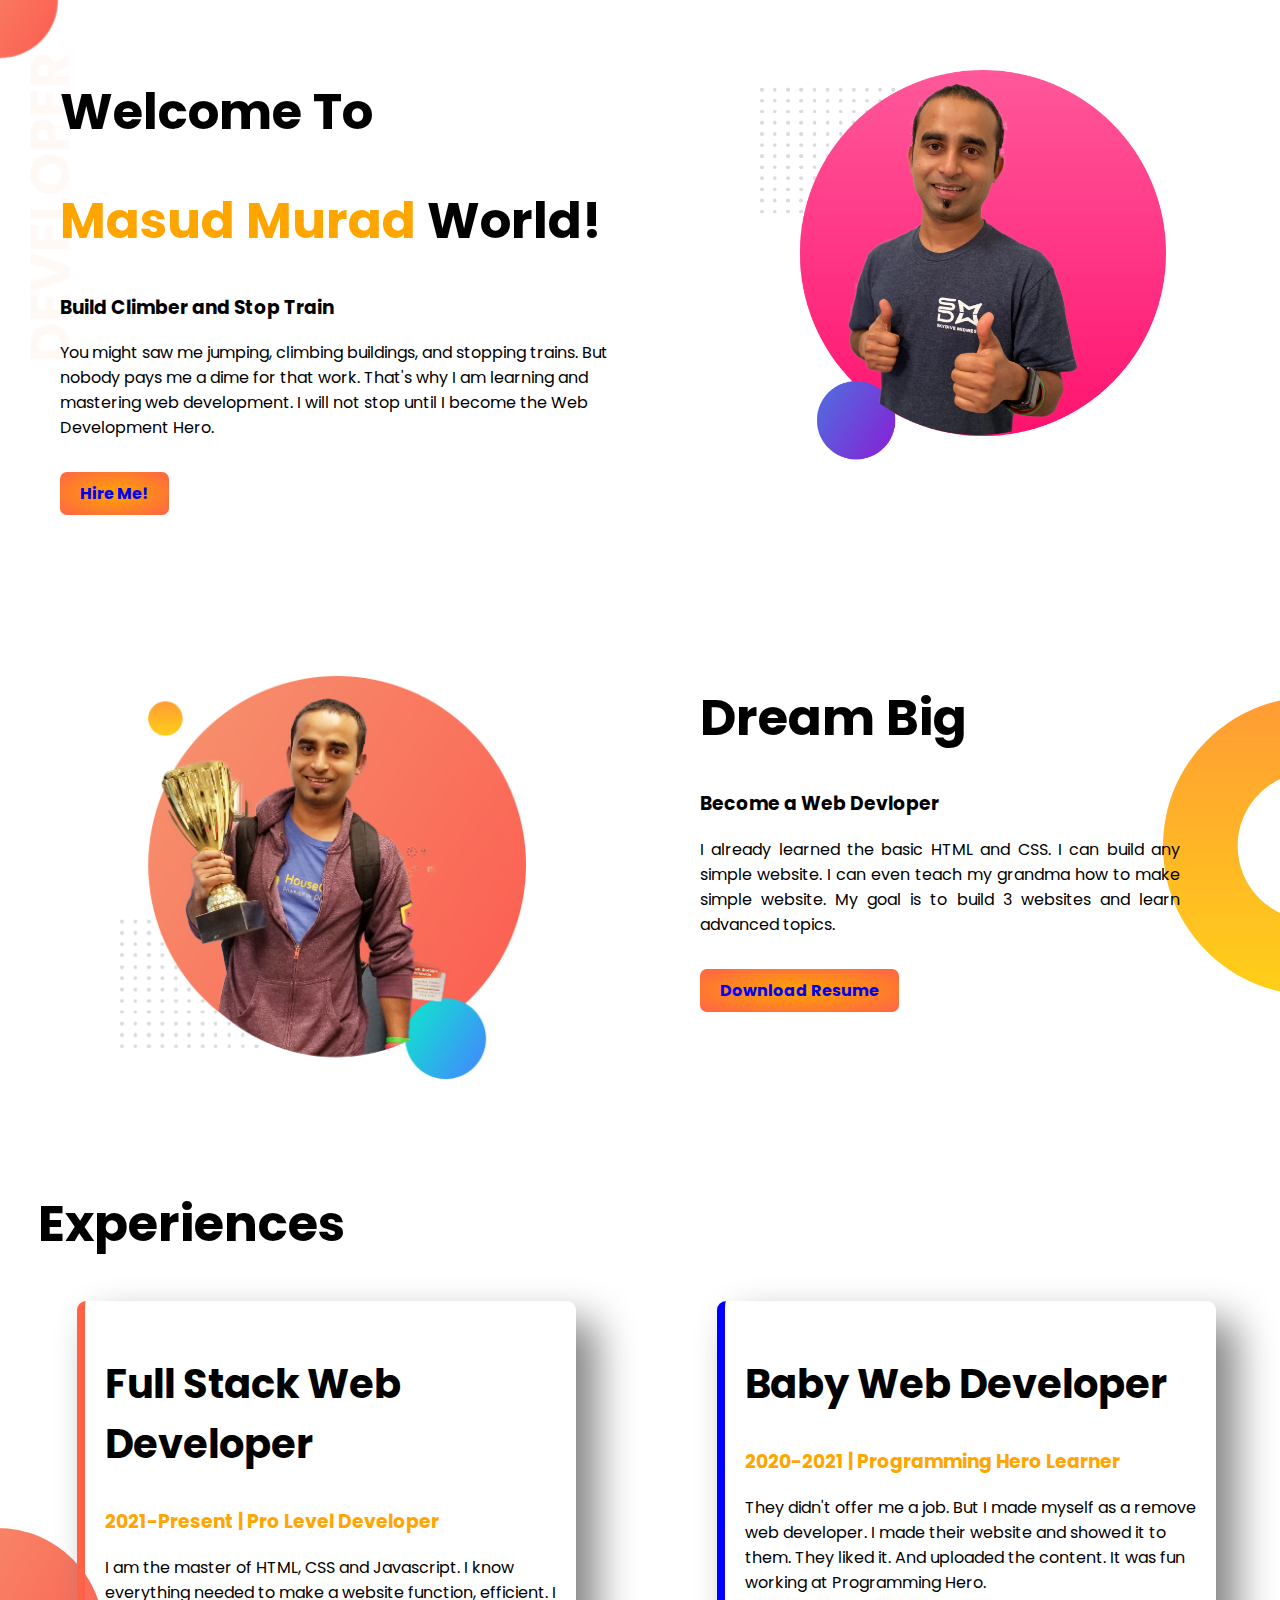
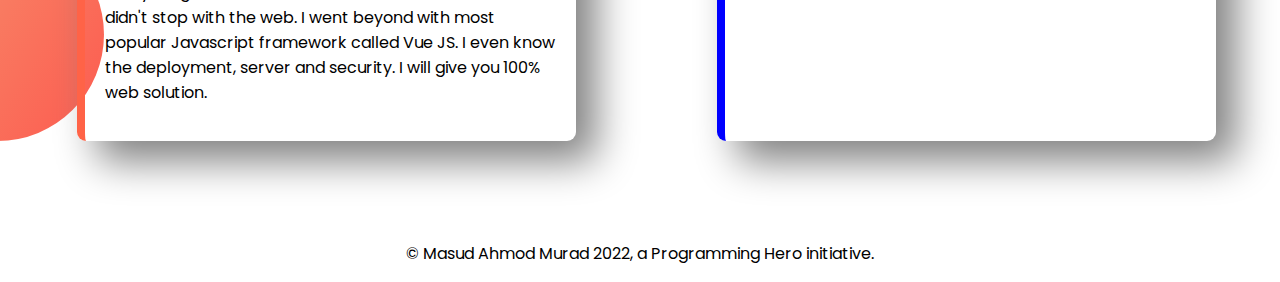
<file: index.html>
<!DOCTYPE html>
<html lang="en">
<head>
    <meta charset="UTF-8">
    <meta http-equiv="X-UA-Compatible" content="IE=edge">
    <meta name="viewport" content="width=device-width, initial-scale=1.0">
    <title>Murad's Portfolio</title>
    <link rel="stylesheet" href="style.css">
    <link rel="preconnect" href="https://fonts.googleapis.com">
    <link rel="preconnect" href="https://fonts.gstatic.com" crossorigin>
    <link href="https://fonts.googleapis.com/css2?family=Poppins&display=swap" rel="stylesheet">
</head>
<body>
    <section class="top-banner flexiable-container">
        <div class="division">
            <h1>Welcome To</h1>
            <h1><span class="orange-colour"> Masud Murad </span> World!</h1>
            <h3> Build Climber and Stop Train </h3>
            <p>You might saw me jumping, climbing buildings, and stopping trains. But nobody pays me a dime for that work. That's why I am learning and mastering web development. I will not stop until I become the Web Development Hero.
            </p>
            <br>
            <a class="fbprofile" target="_blank" href="https://www.facebook.com/murad.ahmod.9/" > Hire Me! </a>
        </div>
        <div class="division">
            <img src="images/jhankar2.png" alt="Jhankar2">
        </div>
    </section>
    <section class="bottom-banner flexiable-container">
        <div class="division">
            <img src="images/jhankar.png" alt="Jhankar 1">
        </div>
        <div class="division">
            <H1>Dream Big</H1>
            <h3>Become a Web Devloper</h3>
            <p id="left">I already learned the basic HTML and CSS. I can build any simple website. I can even teach my grandma how to make simple website. My goal is to build 3 websites and learn advanced topics.</p>
            <br>
            <a class="fbprofile" target="_blank" href="https://github.com/Masud-Ahmod-Murad/"> Download Resume </a>
        </div>
    </section>
    <section class="experience-area"> 
        <div>
            <h1 id="hhh">Experiences</h1>
        </div>
        <div class="flexiable-container">
            <div id="full-stack-developer" class="shadow">
                <h2>Full Stack Web Developer</h2>
                <h3 class="orange-colour">2021-Present | Pro Level Developer</h3>
                <P>I am the master of HTML, CSS and Javascript. I know everything needed to make a website function, efficient. I didn't stop with the web. I went beyond with most popular Javascript framework called Vue JS. I even know the deployment, server and security. I will give you 100% web solution.
                </P>
            </div>
            <div id="baby-stack-developer" class="shadow">
                <h2>Baby Web Developer</h2>
                <h3 class="orange-colour">2020-2021 | Programming Hero Learner</h3>
                <p>They didn't offer me a job. But I made myself as a remove web developer. I made their website and showed it to them. They liked it. And uploaded the content. It was fun working at Programming Hero.
                </p>
            </div>
        </div>
    </section>
</body>
<footer>
    <p>© Masud Ahmod Murad 2022, a Programming Hero initiative.</p>
</footer>
</html>
</file>
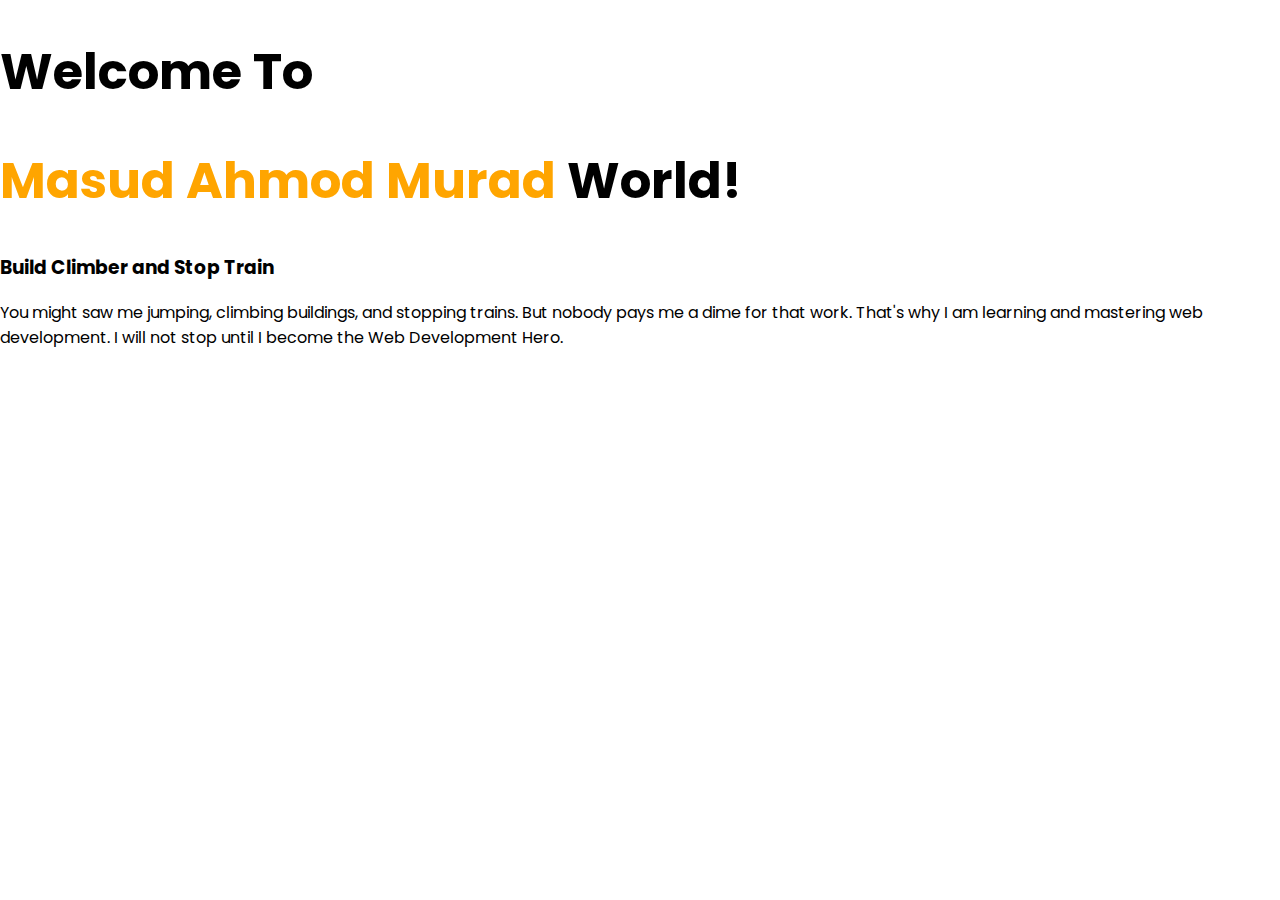
<file: inbox.html>
<!DOCTYPE html>
<html lang="en">
<head>
    <meta charset="UTF-8">
    <meta http-equiv="X-UA-Compatible" content="IE=edge">
    <meta name="viewport" content="width=device-width, initial-scale=1.0">
    <title>Murad's Portfolio</title>
    <link rel="stylesheet" href="style.css">
    <link rel="preconnect" href="https://fonts.googleapis.com">
    <link rel="preconnect" href="https://fonts.gstatic.com" crossorigin>
    <link href="https://fonts.googleapis.com/css2?family=Poppins&display=swap" rel="stylesheet">
</head>
<body>
    <h1>Welcome To</h1>
    <h1><span class="orange-colour"> Masud Ahmod Murad </span> World!</h1>
    <h3> Build Climber and Stop Train </h3>
    <p>You might saw me jumping, climbing buildings, and stopping trains. But nobody pays me a dime for that work. That's why I am learning and mastering web development. I will not stop until I become the Web Development Hero.</p>
</body>
</html>
</file>
<file: style.css>
body{
    font-family: 'Poppins', sans-serif;
    margin: 0;
}
h1{
    font-size: 50px;
}
h2{
    font-size: 40px;
}
#hhh{
    margin: 3%;
}
.orange-colour{
    color: orange;
}
.flexiable-container{
    display: flex;
    margin-bottom: 100px;
}
.division{
    width: 50%;
    padding-left: 60px;
    padding-top: 40px;
}
.division img{
    width: 70%;
    padding-top: 30px;
    padding-left: 60px;
}
.fbprofile{
    text-decoration: none;
    padding: 10px 20px;
    font-weight: 700;
    background-image: radial-gradient(orange, tomato);
    border-radius: 7px;
}
.top-banner{
    background-image: url("images/top-banner.png");
    background-repeat: no-repeat;
}
#left{
    padding-right: 100px;
    text-align: justify;
}
.bottom-banner{
    background-image: url(/images/dream-bg.png);
    background-repeat: no-repeat;
    background-position: right;
}
.shadow{
    box-shadow: 20px 20px 40px grey;
    width: 40%;
    margin-left: 6%;
    margin-right: 5%;
    padding: 20px;
    border-radius: 9px;

}
.experience-area{
    background-image: url(images/exp-bg.png);
    background-repeat: no-repeat;
    background-position: bottom left;
}
#full-stack-developer{
    border-left: 8px solid tomato;
}
#baby-stack-developer{
    border-left: 8px solid blue;
}
footer{
    text-align: center;
}
</file>
